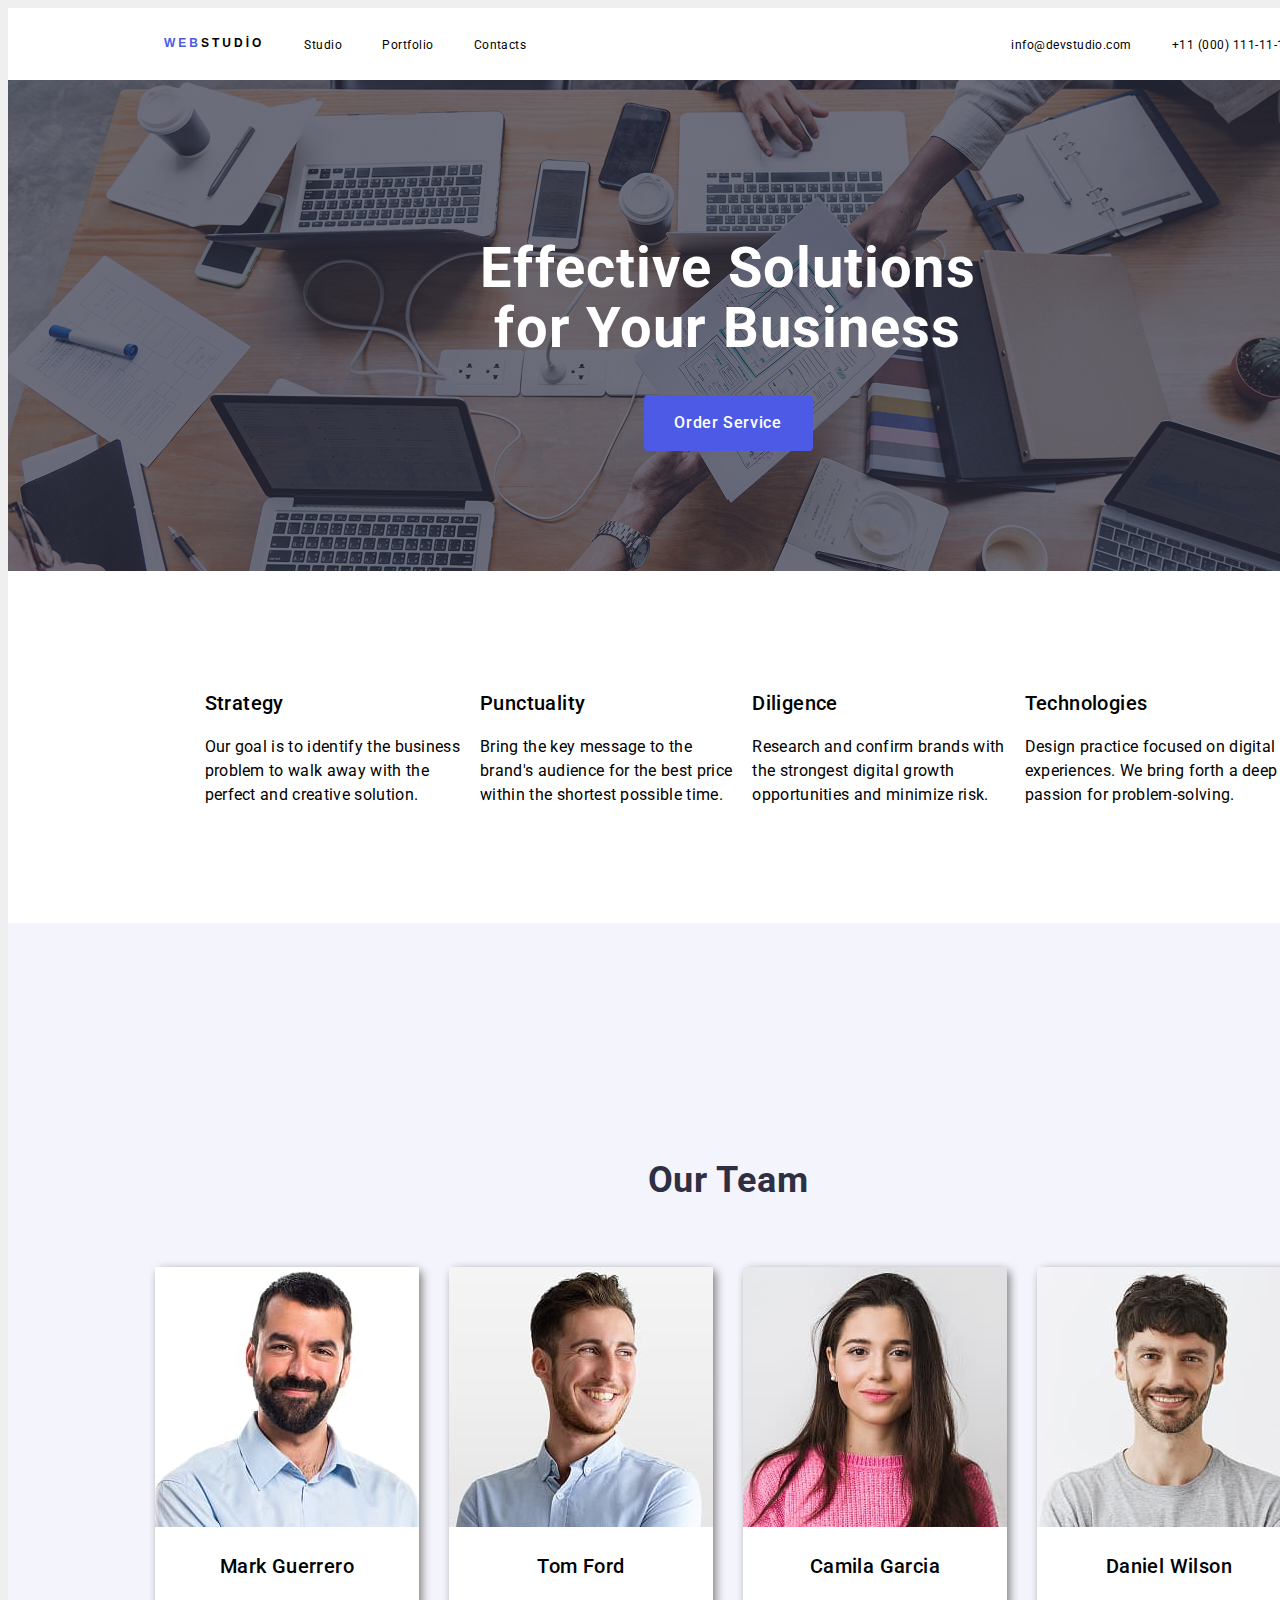
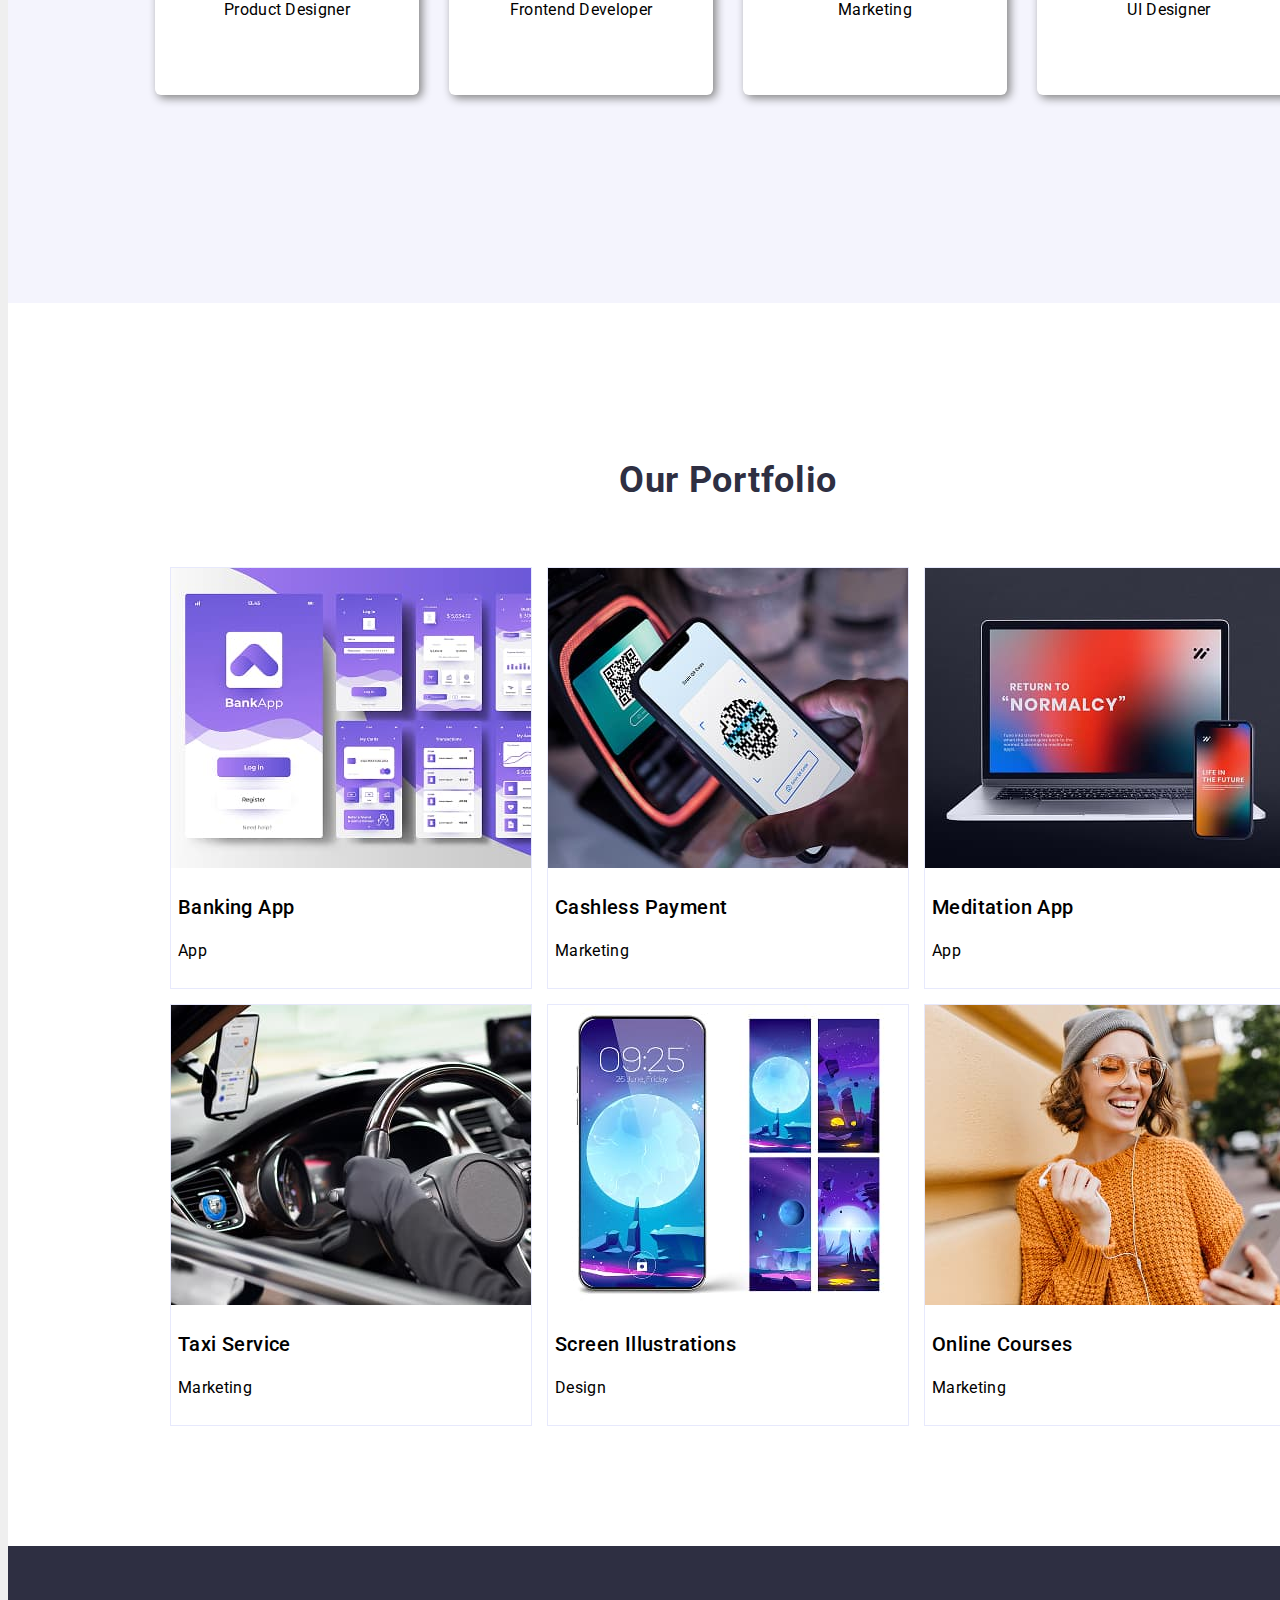
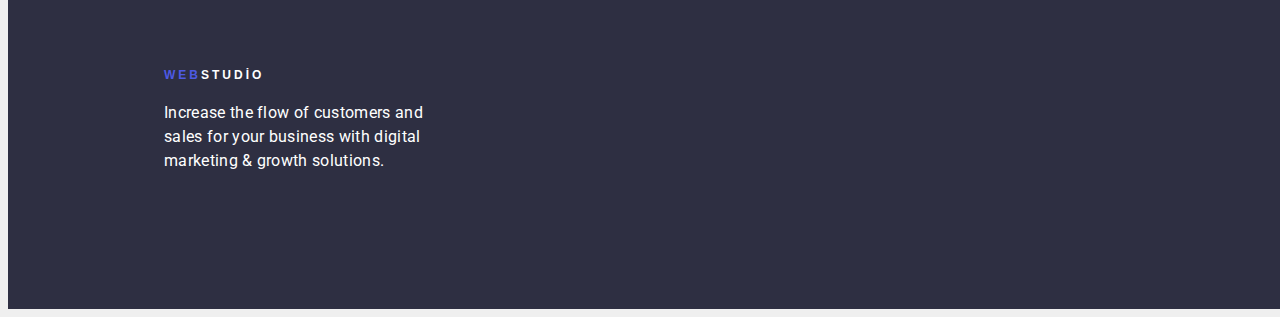
<file: index.html>
<!DOCTYPE html>
<html lang="en">

<head>
    <meta charset="UTF-8" />
    <meta name="viewport" content="width=device-width, initial-scale=1.0" />

    <link rel="stylesheet" href="https://cdnjs.cloudflare.com/ajax/libs/modern-normalize/3.0.1/modern-normalize.css"
        integrity="sha512-gnAN+RgTMylunXI7AMg+PtcUGpKZFkZJoFIkAWvdPFRrFJz3p2tx4+9xbjILRfN7CzoViMgS8vSf06fSQzWZjA=="
        crossorigin="anonymous" referrerpolicy="no-referrer" />

    <link rel="stylesheet" href="./css/styles.css" />

    <link rel="preconnect" href="https://fonts.googleapis.com" />
    <link rel="preconnect" href="https://fonts.gstatic.com" crossorigin />
    <link
        href="https://fonts.googleapis.com/css2?family=Raleway:ital,wght@0,100..900;1,100..900&family=Roboto:ital,wght@0,100..900;1,100..900&display=swap"
        rel="stylesheet" />
    <title>Document</title>
</head>

<body>






    <div class="container">
        <!-- MENU BAŞLANGIÇ-->
        <header class="menu">
            <div class="menu-div">
                <a href="#" class="logo"><span class="logo-span">WEB</span>STUDİO</a>

                <nav>
                    <ul class="menu-nav">
                        <li>
                            <a href="#" class="active">Studio</a>
                        </li>

                        <li>
                            <a href="#" class="active">Portfolio</a>
                        </li>

                        <li>
                            <a href="#" class="active">Contacts</a>
                        </li>
                    </ul>
                </nav>
            </div>

            <div class="address-container">
                <address>
                    <ul class="menu-address">
                        <li>
                            <a href="mailto:info@devstudio.com" class="active">info@devstudio.com</a>
                        </li>
                        <li>
                            <a href="tel:+110001111111" class="active">+11 (000) 111-11-11</a>
                        </li>
                    </ul>
                </address>
            </div>
        </header>
        <!-- MENU BİTİŞ -->

        <main class="main">
            <!-- Main Header BAŞLANGIÇ -->
            <section class="main-header">
                <h1>
                    Effective Solutions<br />
                    for Your Business
                </h1>
                <div class="main-button-div">
                    <button type="button" class="main-button">
                        <span class="main-button-span">Order Service</span>
                    </button>
                </div>
            </section>
            <!-- Main Header BİTİŞ -->

            <!-- ABOUT BAŞLANGIÇ -->
            <section class="section-about">
                <div class="about-container">
                    <ul>
                        <li>
                            <h3>Strategy</h3>
                            <p>
                                Our goal is to identify the business<br />
                                problem to walk away with the <br />
                                perfect and creative solution.
                            </p>
                        </li>

                        <li>
                            <h3>Punctuality</h3>
                            <p>
                                Bring the key message to the<br />
                                brand's audience for the best price<br />
                                within the shortest possible time.
                            </p>
                        </li>

                        <li>
                            <h3>Diligence</h3>
                            <p>
                                Research and confirm brands with<br />
                                the strongest digital growth<br />
                                opportunities and minimize risk.
                            </p>
                        </li>

                        <li>
                            <h3>Technologies</h3>
                            <p>
                                Design practice focused on digital<br />
                                experiences. We bring forth a deep<br />
                                passion for problem-solving.
                            </p>
                        </li>
                    </ul>
                </div>
            </section>
            <!-- ABOUT BİTİŞ -->

            <!--OUR TEAM BAŞLANGIÇ-->
            <section class="our-team">
                <div class="our-team-container">
                    <h2 class="our-header">Our Team</h2>
                    <ul>
                        <li class="ot-item">
                            <img src="./images/img-3.jpg" alt="Mark Guerrero" />
                            <h3>Mark Guerrero</h3>
                            <p>Product Designer</p>
                        </li>

                        <li class="ot-item">
                            <img src="./images/img-2.jpg" alt="Tom Ford" />
                            <h3>Tom Ford</h3>
                            <p>Frontend Developer</p>
                        </li>

                        <li class="ot-item">
                            <img src="./images/img-1.jpg" alt="Camila Garcia" />
                            <h3>Camila Garcia</h3>
                            <p>Marketing</p>
                        </li>

                        <li class="ot-item">
                            <img src="./images/img.jpg" alt="Daniel Wilson" />
                            <h3>Daniel Wilson</h3>
                            <p>UI Designer</p>
                        </li>
                    </ul>
                </div>
            </section>
            <!--OUR TEAM BİTİŞ-->

            <section class="our-portfolio">
                <div class="portfolio-container">
                    <h2>Our Portfolio</h2>

                    <ul class="our-item1">
                        <li>
                            <img src="./images/img1-5.jpg" alt="Banking App" />
                            <h3>Banking App</h3>
                            <p>App</p>
                        </li>

                        <li>
                            <img src="./images/img1-4.jpg" alt="Cashless Payment" />
                            <h3>Cashless Payment</h3>
                            <p>Marketing</p>
                        </li>

                        <li>
                            <img src="./images/img1-3.jpg" alt="Meditation App" />
                            <h3>Meditation App</h3>
                            <p>App</p>
                        </li>
                    </ul>

                    <ul class="our-item2">
                        <li>
                            <img src="./images/img1-2.jpg" alt="Taxi Service" />
                            <h3>Taxi Service</h3>
                            <p>Marketing</p>
                        </li>

                        <li>
                            <img src="./images/img1-1.jpg" alt="Screen Illustrations" />
                            <h3>Screen Illustrations</h3>
                            <p>Design</p>
                        </li>

                        <li>
                            <img src="./images/img1.jpg" alt="Online Courses" />
                            <h3>Online Courses</h3>
                            <p>Marketing</p>
                        </li>
                    </ul>
                </div>
            </section>
        </main>

        <footer class="footer">
            <a href="#" class="logo"><span class="logo-span">WEB</span>STUDİO</a>
            <p>
                Increase the flow of customers and<br />
                sales for your business with digital<br />
                marketing & growth solutions.
            </p>
        </footer>
    </div>
</body>

</html>
</file>
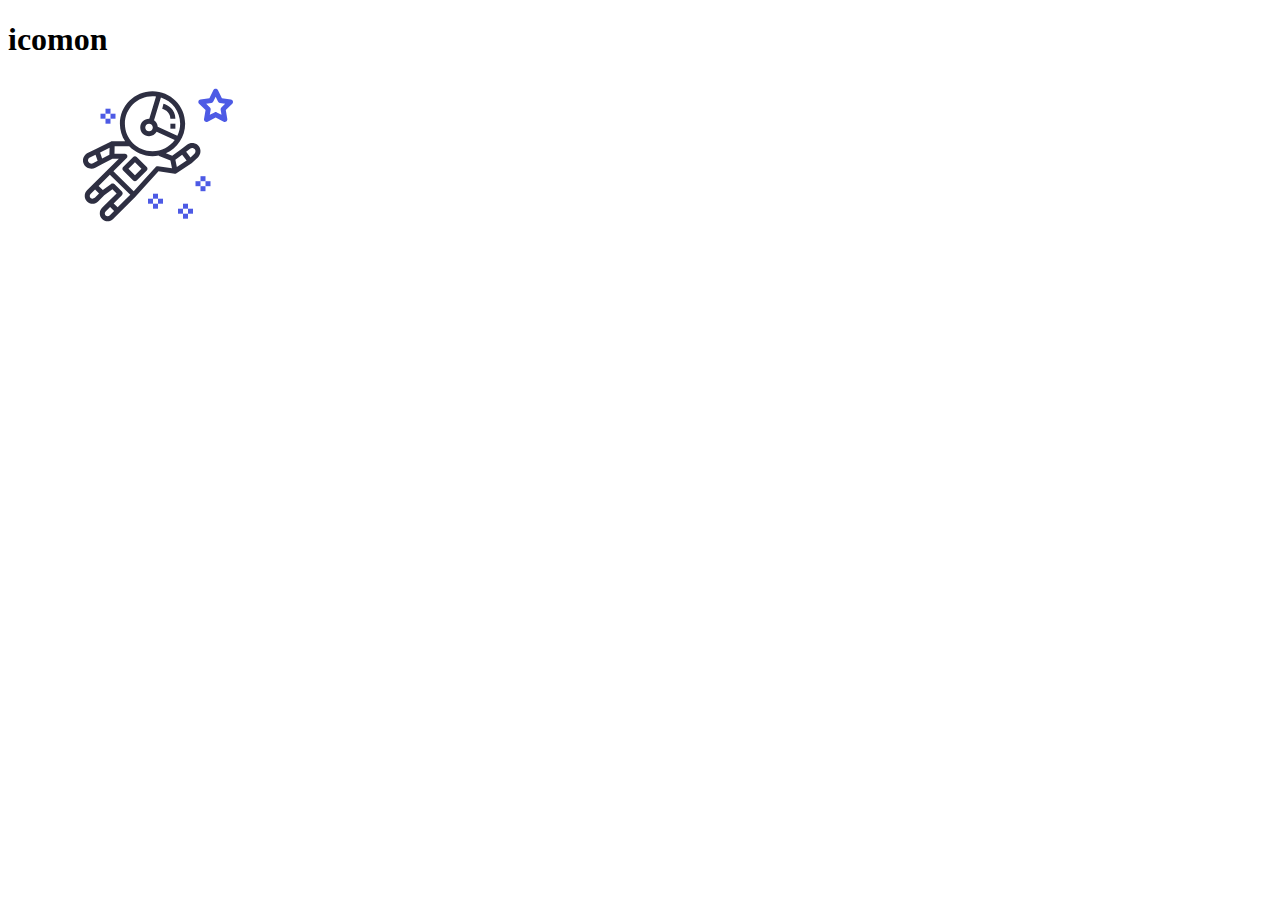
<file: images/index1.html>
<!DOCTYPE html>
<html lang="en">

<head>
    <meta charset="UTF-8">
    <meta name="viewport" content="width=device-width, initial-scale=1.0">
    <title>Document</title>
</head>

<body>
    <h1>icomon</h1>
    <svg class="icon icon-astronaut">
        <use xlink:href="../svg/symbol-defs.svg#icon-astronaut"></use>
    </svg>
</body>

</html>
</file>
<file: css/styles.css>
body {
  font-family: "roboto", sans-serif;
  font-weight: 400;
  font-size: 16px;
  line-height: 1.5;
  letter-spacing: 0.48px;
  color: black;
  background-color: #efefef;
}

h1 {
  font-family: "roboto", sans-serif;
  font-weight: 700;
  font-size: 56px;
  line-height: 60px;
  letter-spacing: 0.02em;
}

h2 {
  font-family: "roboto", sans-serif;
  font-weight: bold;
  font-size: 36px;
  letter-spacing: 0.72px;
}

h3 {
  font-family: "roboto", sans-serif;
  font-weight: 500;
  font-size: 20px;
  letter-spacing: 0.02em;
  line-height: 24px;
}

Ol,
ul {
  list-style-type: none;
}

a {
  font-family: "roboto", sans-serif;
  color: currentColor;
  text-decoration: none;
  font-style: normal;
  font-size: 12px;
}

p {
  font-family: "roboto", sans-serif;
  font-size: 16px;
  font-weight: 400;
  line-height: 24px;
  letter-spacing: 0.02em;
}

button {
  font-family: "roboto", sans-serif;
  letter-spacing: 2px;
  line-height: 16px;
}

ol,
ul,
li {
  padding: 0;
  margin: 0;
}

/* NAV HEADER BAŞLANGIC*/
.menu {
  display: flex;
  height: 72px;
  background-color: #fff;
  justify-content: space-between;
}

.menu-div {
  display: flex;
  align-items: center;
  gap: 40px;
}
.menu-nav {
  gap: 40px;
}

.active {
  position: relative;
}

.active::after {
  content: "";
  position: absolute;
  background-color: #4d5ae5;
  bottom: -27px;
  left: 0;
  width: 0;
  height: 4px;
  border-radius: 2px;
}
.active:hover::after {
  width: 100%;
  transition-duration: 250ms;
  transition-timing-function: cubic-bezier(0.4, 0, 0.2, 1);
}

.menu-div .menu-nav {
  display: flex;
}

.logo {
  line-height: 1.6;
  letter-spacing: 03px;
  font-family: "ralevay", sans-serif;
  font-weight: 700;
  padding-left: 156px;
}

.logo-span {
  color: #4d5ae5;
}

.menu-nav li a:hover {
  color: #404bbf;
}

.menu-address {
  display: flex;
  gap: 40px;
  padding-right: 156px;
  transition-property: color;
  transition-duration: 250ms;
  transition-timing-function: cubic-bezier(0.4, 0, 0.2, 1);
}

.address-container {
  display: flex;
  align-items: center;
}

.menu-address a:hover {
  color: #404bbf;
}
/* NAV HEADER SON*/

/* MAİN HEADER BAŞLANGIÇ */

.main-button {
  color: #fff;
  background-color: #4d5ae5;
  cursor: pointer;
  border: none;
  width: 169px;
  height: 56px;
  border-radius: 4px;
}

.main-button:hover,
.main-button:after,
.main-button:focus {
  background-color: #404bbf;
  transition-duration: 250ms;
  transition-timing-function: cubic-bezier(0.4, 0, 0.2, 1);
}

.main-button-span {
  font-weight: 500;
  font-family: "roboto", sans-serif;
  font-size: 16px;
  line-height: 24px;
  letter-spacing: 0.04em;
}

.main-header {
  display: flex;
  flex-direction: column;
  padding-top: 120px;
  padding-bottom: 120px;
  background: linear-gradient(rgba(46, 47, 66, 0.7), rgba(46, 47, 66, 0.7)),
    url("../images/people-office.jpg");
}

.main-button-div {
  display: flex;
  justify-content: center;
}

.main-header h1 {
  text-align: center;
  color: #fff;
}
/* MAİN HEADER SON */

/*ABOUT BAŞLANGIÇ */
.group {
  position: relative;
  display: block;
  box-sizing: border-box;
  width: 264px;
  height: 112px;
  border: 1px solid #8e8f99;
  border-radius: 4px;
  background-color: #f4f4fd;
}

.group svg {
  position: absolute;
  left: 50%;
  top: 50%;
  transform: translate(-50%, -50%);
  width: 64px;
  height: 64px;
}

.about-container {
  display: flex;
  background-color: #fff;
  justify-content: center;
  flex-direction: column;
  padding-left: 26px;
  padding-top: 100px;
  padding-bottom: 100px;
}

.section-about ul {
  display: flex;
  justify-content: center;
  gap: 20px;
}

/*ABOUT BİTİŞ*/

/*OUR TEAM BAŞLANGIÇ*/

.our-team {
  display: flex;
  text-align: center;
  background-color: #f4f4fd;
  padding-top: 200px;
}

.our-team ul {
  display: flex;
  justify-content: center;
  gap: 30px;
}

.our-team-container {
  width: 1440px;
  height: 780px;
  display: flex;
  flex-direction: column;
}

.our-team-container ul {
  display: flex;
  justify-content: center;
}

.our-team-container .ot-item {
  width: 264px;
  height: 428px;
  background-color: #fff;
}

.our-team-container h2 {
  text-align: center;
  padding-bottom: 30px;
  color: #2e2f42;
}

.ot-item {
  border-radius: 6px;
  box-shadow: 3px 3px 10px grey;
}

.svg-icon {
  background-color: #4d5ae5;
  border-radius: 50%;
  width: 40px;
  height: 40px;
  overflow: hidden;
  display: flex;
  align-items: center;
  justify-content: center;
  cursor: pointer;
}

.svg-icon svg {
  width: 55%;
  height: 55%;
  fill: white;
}

.svg-icon:hover {
  background-color: #31d0aa;
  transition-duration: 250ms;
  transition-timing-function: cubic-bezier(0.4, 0, 0.2, 1);
}

.icon-ot {
  display: flex;
  justify-content: center;
  gap: 17px;
}

/*OUR TEAM BİTİŞ*/

/*OUT PORTFOLİO BAŞLANGIÇ*/
.animation {
  position: relative;
  overflow: hidden;
}
.overlay {
  color: white;
  background-color: rgba(77, 90, 229, 1);
  position: absolute;
  top: 0px;
  left: 0;
  width: 100%;
  height: 100%;
  transform: translateY(100%);
  transition-timing-function: cubic-bezier(0.4, 0, 0.2, 1);
  transition-duration: 250ms;
  padding: 50px;
}

.animation:hover .overlay {
  transform: translateY(0);
}
.portfolio-container {
  display: flex;
  flex-direction: column;
}

.our-portfolio {
  padding-top: 120px;
  padding-bottom: 120px;
  background-color: #fff;
}

.our-portfolio img {
  width: 360px;
  height: 300px;
}

.our-portfolio ul {
  display: flex;
  justify-content: center;
  gap: 15px;
}

.our-portfolio ul li {
  border: 1px solid #e7e9fc;
  background-color: #fff;
}

.portfolio-container h2 {
  text-align: center;
  color: #2e2f42;
  padding-bottom: 30px;
}
.our-item1 {
  padding-bottom: 15px;
}

.our-item1 li h3,
.our-item2 li h3 {
  margin-left: 7px;
}
.our-item1 li p,
.our-item2 li p {
  margin-left: 7px;
}

.our-item1 li:hover,
.our-item2 li:hover {
  box-shadow: 3px 3px 10px grey;
  cursor: pointer;
  transition-duration: 250ms;
  transition-timing-function: cubic-bezier(0.4, 0, 0.2, 1);
}

.our-item1 li,
.our-item2 li {
  width: 360px;
  height: 420px;
}
/* OUT PORTFOLİO BİTİŞ */

/* FOOTER BAŞLANGIÇ */
.footer {
  display: flex;
  background-color: #2e2f42;
  padding-top: 120px;
  padding-bottom: 120px;
  color: #fff;
  flex-direction: column;
}
.footer p {
  padding-left: 156px;
}

.footer-container {
  display: flex;
  align-items: baseline;
  gap: 80px;
}

/* FOOTER BİTİŞ */

/* FUTURSUZCA :D*/
.main {
  display: flex;
  flex-direction: column;
}

.container {
  display: flex;
  flex-direction: column;
  width: 1440px;
  margin: 0 auto;
}
/* FUTURSUZCA :D*/
</file>
